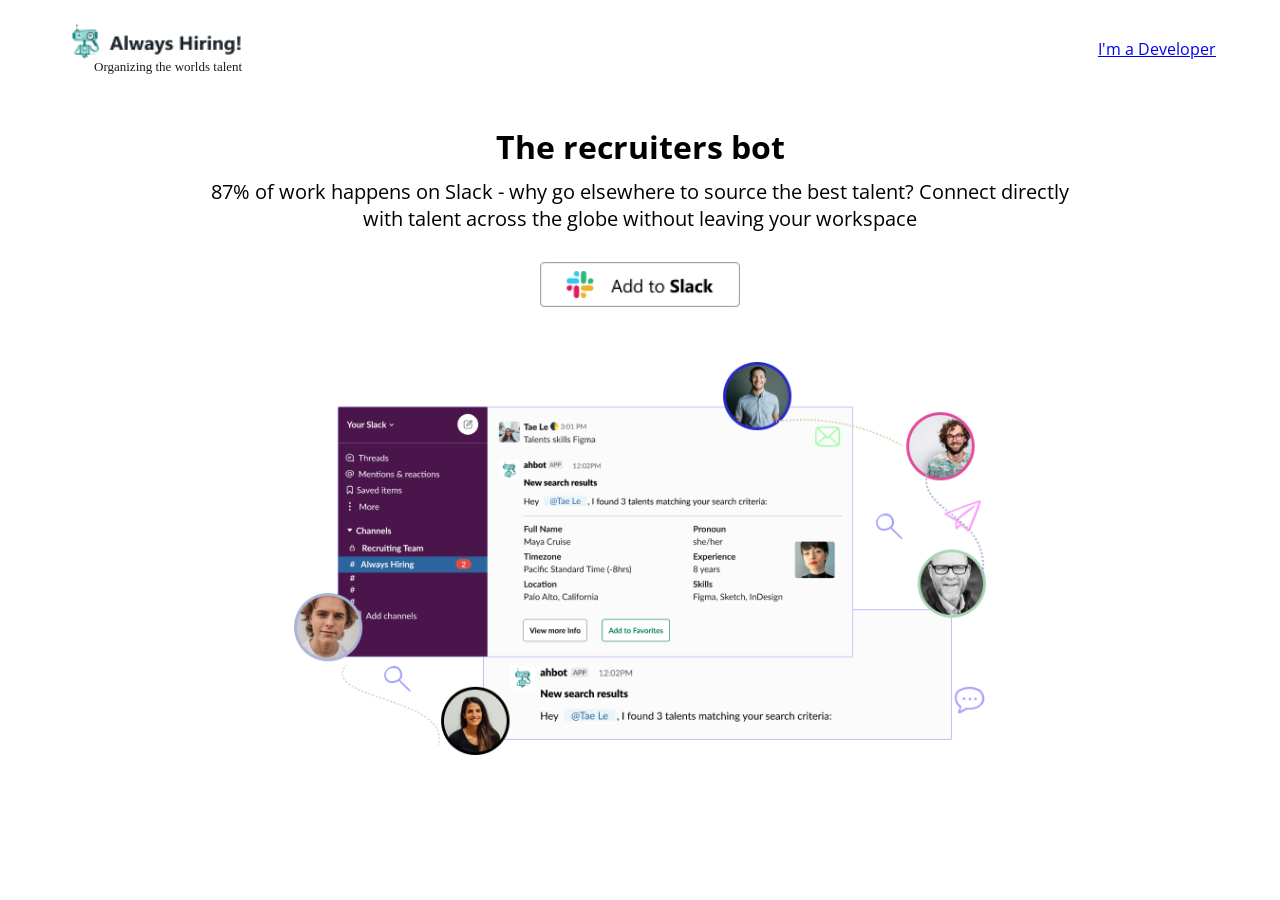
<file: public/views/index.html>
<!DOCTYPE html>
<html lang="en">

<head>
    <meta charset="UTF-8" />
    <meta http-equiv="X-UA-Compatible" content="IE=edge" />
    <meta name="viewport" content="width=device-width, initial-scale=1.0" />
    <link href="https://maxcdn.bootstrapcdn.com/font-awesome/4.7.0/css/font-awesome.min.css" rel="stylesheet">
    <link rel="stylesheet" href="/public/views/css/styles.css">
    <title>Always Hiring</title>

    <!-- Global site tag (gtag.js) - Google Analytics -->
    <script async src="https://www.googletagmanager.com/gtag/js?id=G-KE2SRKPDR7"></script>
    <script>
        window.dataLayer = window.dataLayer || [];
        function gtag() { dataLayer.push(arguments); }
        gtag('js', new Date());

        gtag('config', 'G-KE2SRKPDR7');
    </script>
</head>

<body>
    <div class="site-page">
        <div class="header">
            <div class="header-logo">
                <img src="/public/views/img/bot1.png" alt="bot" />
                <span class="worldstalent">Organizing the worlds talent</span>
            </div>
            <div class="header-menu">
                <i class="fa fa-times closeButton"></i>
                <a href="talent/auth" class="developer-link" id="btnDeveloper">I'm a Developer</a>
            </div>
            <div class="hambugar">
                <i class="fa fa-bars"></i>
            </div>

        </div>
        <div class="text-container">
            <h1 class="header-text">The recruiters bot</h1>
            <p class="text">
                87% of work happens on Slack - why go elsewhere to source the best
                talent? Connect directly with talent across the globe without leaving
                your workspace
            </p>
            <a href="/recruiter/auth" id="btnAddToSlack">
                <p class="toslack"><img src="/public/views/img/addtoslack.png" alt="addtoslack"></p>
            </a>

            <div class="midimage">
                <img src="/public/views/img/midimage.png" alt="midimage" />
            </div>
        </div>
    </div>

    <!-- JAVASCRIPT -->

    <script>
        const hamburgerButton = document.querySelector(".hambugar");
        const closeButton = document.querySelector(".closeButton");
        const mobileMenu = document.querySelector(".header-menu");

        hamburgerButton.addEventListener("click", () => {
            mobileMenu.classList.toggle("show")
        });

        closeButton.addEventListener("click", () => {
            mobileMenu.classList.remove("show")
        });

        const btnAddToSlack = document.querySelector("#btnAddToSlack");
        btnAddToSlack.addEventListener("click", () => {
            console.log("inside add to slack");
            window.gtag('event', 'add_to_slack');
            window.location.href = "/recruiter/auth";
        });

        const btnDeveloper = document.querySelector("#btnDeveloper");
        btnDeveloper.addEventListener("click", () => {
            console.log("inside developer");
            window.gtag('event', 'developer_link');
            window.location.href = "/talent/auth";
        });
    </script>

</body>

</html>
</file>
<file: public/views/css/styles.css>
@import url("https://fonts.googleapis.com/css2?family=Open+Sans&display=swap");

* {
  margin: 0;
  padding: 0;
  box-sizing: border-box;
}

body {
  width: 100%;
  font-family: "Open Sans", sans-serif;
}

img {
  width: 100%;
}

.site-page {
  width: 100%;
  padding: 20px 5%;
}

.header {
  width: 100%;
  display: flex;
  justify-content: space-between;
  align-items: center;
  column-gap: 8px;
}

.header-logo {
  display: flex;
  flex-direction: column;
}

.worldstalent {
  font-size: 13px;
  font-family: "Hind Siliguri";
  font-style: normal;
  font-weight: 400;
  line-height: 20px;
  align-items: left;
  text-align: left;
  color: #1d1c1d;
  margin-top: -6px;
  width: auto;
  padding-left: 30px;
}

.hambugar,
.closeButton {
  display: none;
}

.developer-link {
  cursor: pointer;
  width: 100%;
}

.text-container {
  width: 55%;
  margin: auto;
  display: flex;
  flex-direction: column;
  justify-content: center;
  margin-top: 2rem;
  text-align: center;
}

.header-text {
  text-align: center;
  margin-bottom: 10px;
  font-size: 2rem;
}

.text {
  font-size: 1.25rem;
}

.logo {
  font-family: "Segoe UI";
  font-style: normal;
  font-weight: 700;
  font-size: 16px;
  line-height: 140%;
  text-align: center;
  color: #1a2228;
}

.toslack {
  background: #ffffff;
  border-radius: 4px;
  margin-top: 30px;
}

.toslack img {
  width: 200px;
}

.midimage {
  margin-top: 50px;
}

.midimage img {
  width: 80%;
  margin: auto;
}

@media screen and (max-width: 1280px) {
  .text-container {
    width: 75%;
    margin-top: 3rem;
  }
}

@media screen and (max-width: 780px) {
  .site-page {
    padding: 14px 3%;
  }

  .text-container {
    width: 90%;
    margin-top: 3rem;
  }

  .header-menu {
    position: fixed;
    top: 10px;
    right: 10px;
    width: 200px;
    height: auto;
    background: #fff;
    transform: translateX(1000%);
    transition: all 400ms ease-in-out;
    padding: 20px 10px 50px 25px;
    border: 2px solid #ced4ed;
    border-radius: 15px;
    z-index: 50;
    cursor: default;
  }

  .header-menu.show {
    transform: translateX(0);
  }

  .hambugar {
    display: block;
    margin-top: -10px;
    z-index: 3;
  }

  .closeButton {
    display: block;
    margin-top: -10px;
    margin-bottom: 20px;
    text-align: right;
  }

  .hambugar i,
  .closeButton {
    font-size: 22px;
    cursor: pointer;
  }

  .midimage img {
    width: 100%;
  }
}

@media screen and (max-width: 600px) {
  .header-logo img {
    width: 150px;
  }

  .hambugar {
    margin-right: 10px;
  }

  .header .text-container {
    width: 100%;
  }

  .header-text {
    font-size: 1.7rem;
  }

  .text {
    font-size: 1.15rem;
  }

  .toslack img {
    width: 180px;
  }
}
</file>
